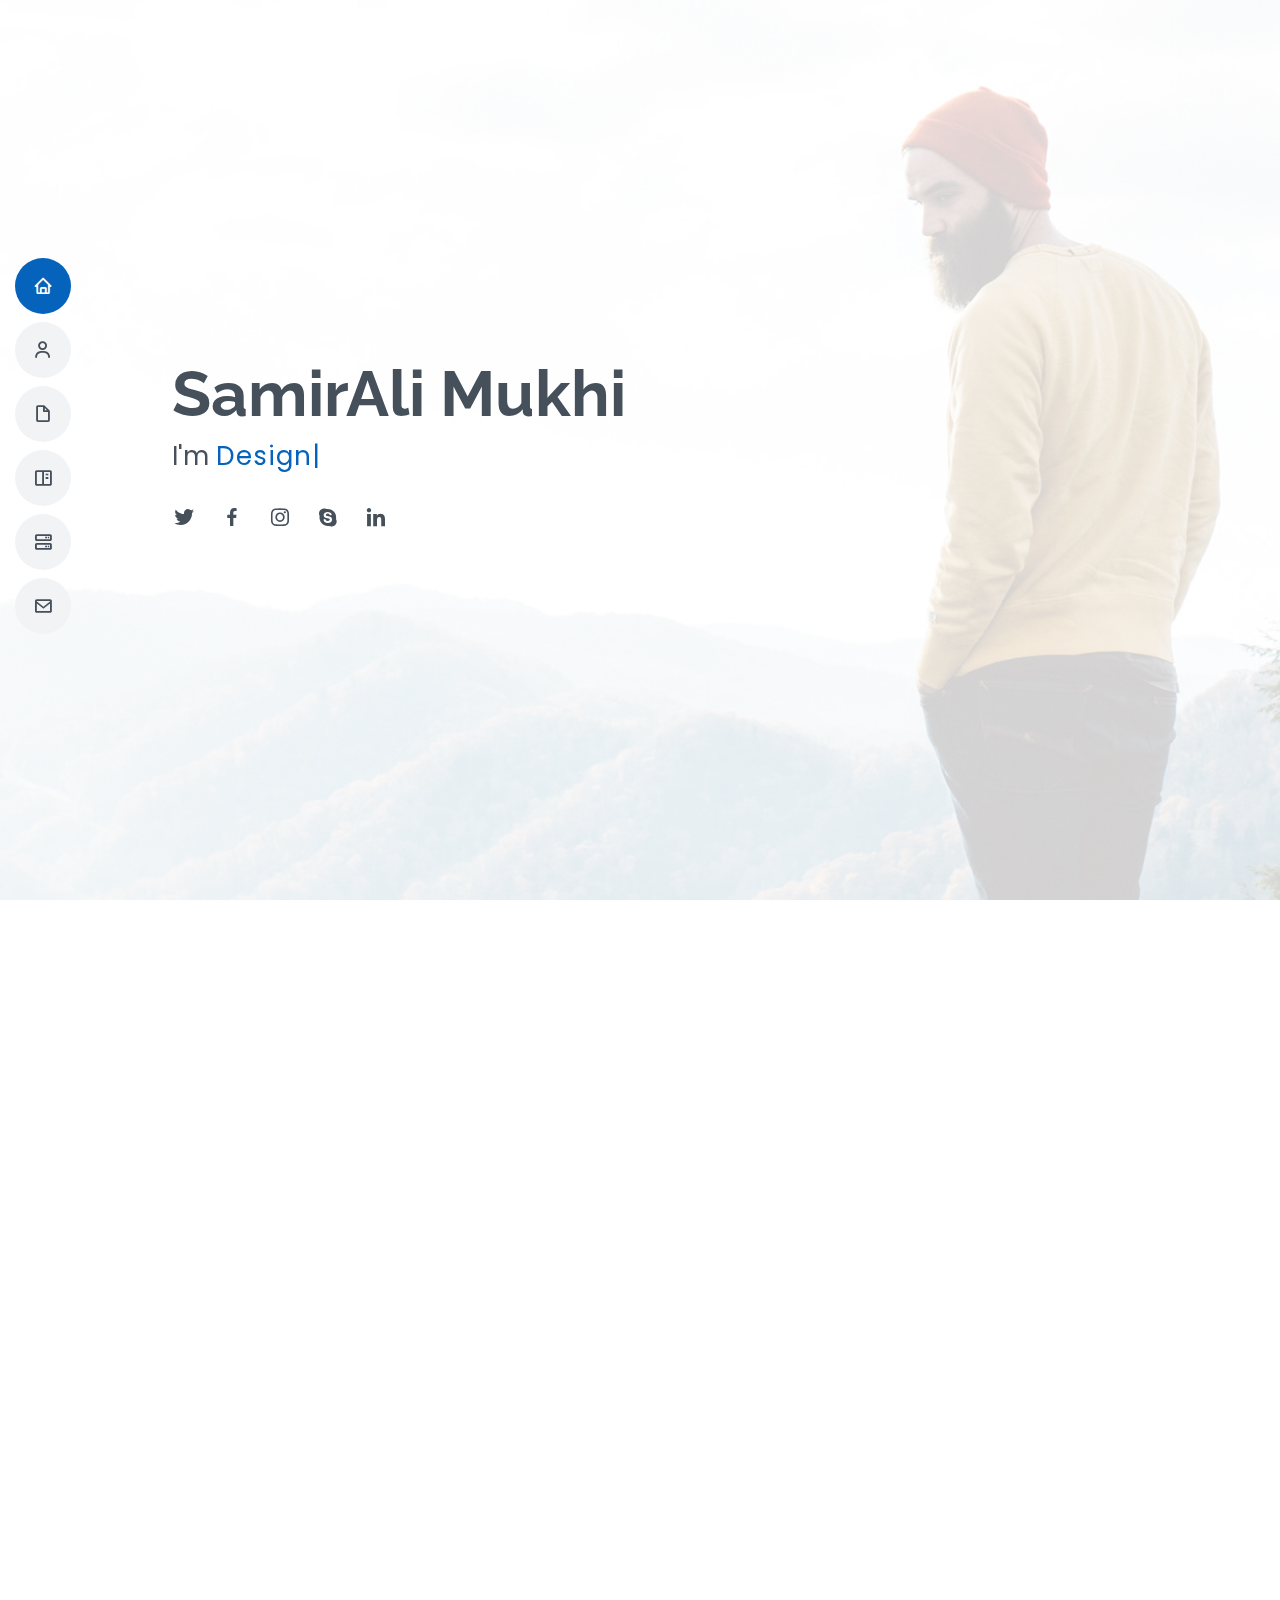
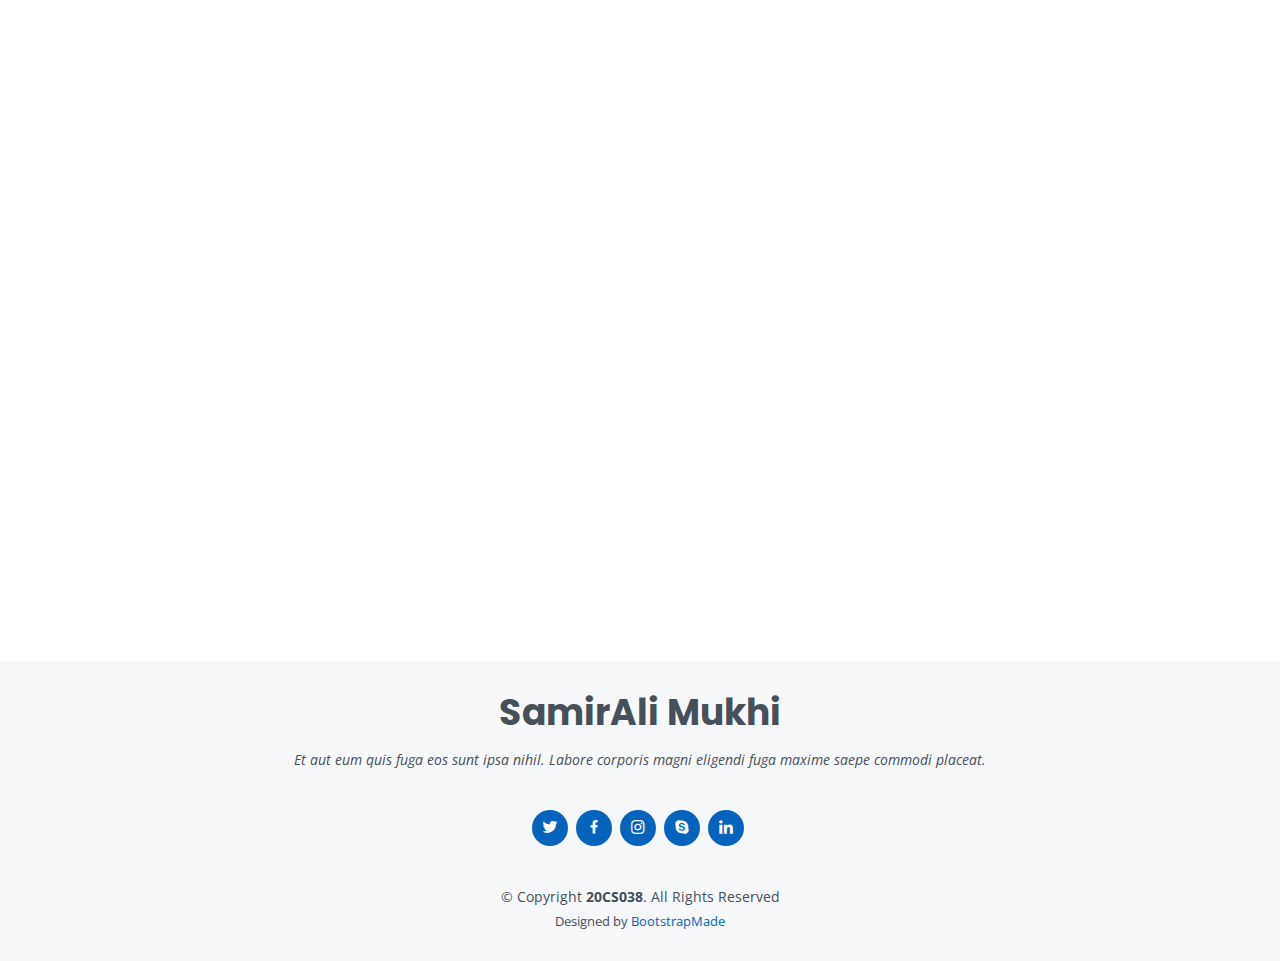
<file: FSD pr2/index.html>
<!DOCTYPE html>
<html lang="en">

<head>
  <meta charset="utf-8">
  <meta content="width=device-width, initial-scale=1.0" name="viewport">

  <title>MyResume Bootstrap Template - Index</title>
  <meta content="" name="description">
  <meta content="" name="keywords">

  <!-- Favicons -->
  <link href="assets/img/favicon.png" rel="icon">
  <link href="assets/img/apple-touch-icon.png" rel="apple-touch-icon">

  <!-- Google Fonts -->
  <link href="https://fonts.googleapis.com/css?family=Open+Sans:300,300i,400,400i,600,600i,700,700i|Raleway:300,300i,400,400i,500,500i,600,600i,700,700i|Poppins:300,300i,400,400i,500,500i,600,600i,700,700i" rel="stylesheet">

  <!-- Vendor CSS Files -->
  <link href="assets/vendor/aos/aos.css" rel="stylesheet">
  <link href="assets/vendor/bootstrap/css/bootstrap.min.css" rel="stylesheet">
  <link href="assets/vendor/bootstrap-icons/bootstrap-icons.css" rel="stylesheet">
  <link href="assets/vendor/boxicons/css/boxicons.min.css" rel="stylesheet">
  <link href="assets/vendor/glightbox/css/glightbox.min.css" rel="stylesheet">
  <link href="assets/vendor/swiper/swiper-bundle.min.css" rel="stylesheet">

  <!-- Template Main CSS File -->
  <link href="assets/css/style.css" rel="stylesheet">

  <!-- =======================================================
  * Template Name: MyResume - v4.8.1
  * Template URL: https://bootstrapmade.com/free-html-bootstrap-template-my-resume/
  * Author: BootstrapMade.com
  * License: https://bootstrapmade.com/license/
  ======================================================== -->
</head>

<body>

  <!-- ======= Mobile nav toggle button ======= -->
  <!-- <button type="button" class="mobile-nav-toggle d-xl-none"><i class="bi bi-list mobile-nav-toggle"></i></button> -->
  <i class="bi bi-list mobile-nav-toggle d-xl-none"></i>
  <!-- ======= Header ======= -->
  <header id="header" class="d-flex flex-column justify-content-center">

    <nav id="navbar" class="navbar nav-menu">
      <ul>
        <li><a href="#hero" class="nav-link scrollto active"><i class="bx bx-home"></i> <span>Home</span></a></li>
        <li><a href="#about" class="nav-link scrollto"><i class="bx bx-user"></i> <span>About</span></a></li>
        <li><a href="#resume" class="nav-link scrollto"><i class="bx bx-file-blank"></i> <span>Resume</span></a></li>
        <li><a href="#portfolio" class="nav-link scrollto"><i class="bx bx-book-content"></i> <span>Portfolio</span></a></li>
        <li><a href="#services" class="nav-link scrollto"><i class="bx bx-server"></i> <span>Services</span></a></li>
        <li><a href="#contact" class="nav-link scrollto"><i class="bx bx-envelope"></i> <span>Contact</span></a></li>
      </ul>
    </nav><!-- .nav-menu -->

  </header><!-- End Header -->

  <!-- ======= Hero Section ======= -->
  <section id="hero" class="d-flex flex-column justify-content-center">
    <div class="container" data-aos="zoom-in" data-aos-delay="100">
      <h1>SamirAli Mukhi</h1>
      <p>I'm <span class="typed" data-typed-items="Designer, Developer, Freelancer, Photographer"></span></p>
      <div class="social-links">
        <a href="#" class="twitter"><i class="bx bxl-twitter"></i></a>
        <a href="#" class="facebook"><i class="bx bxl-facebook"></i></a>
        <a href="#" class="instagram"><i class="bx bxl-instagram"></i></a>
        <a href="#" class="google-plus"><i class="bx bxl-skype"></i></a>
        <a href="#" class="linkedin"><i class="bx bxl-linkedin"></i></a>
      </div>
    </div>
  </section><!-- End Hero -->

  <main id="main">

    <!-- ======= About Section ======= -->
    <section id="about" class="about">
      <div class="container" data-aos="fade-up">

        <div class="section-title">
          <h2>About</h2>
          <p>Magnam dolores commodi suscipit. Necessitatibus eius consequatur ex aliquid fuga eum quidem. Sit sint consectetur velit. Quisquam quos quisquam cupiditate. Et nemo qui impedit suscipit alias ea. Quia fugiat sit in iste officiis commodi quidem hic quas.</p>
        </div>

        <div class="row">
          <div class="col-lg-4">
          </div>
          <div class="col-lg-8 pt-4 pt-lg-0 content">
            <h3>UI/UX Designer &amp; Web Developer.</h3>
            <p class="fst-italic">
              Lorem ipsum dolor sit amet, consectetur adipiscing elit, sed do eiusmod tempor incididunt ut labore et dolore
              magna aliqua.
            </p>
            <div class="row">
              <div class="col-lg-6">
                <ul>
                  <li><i class="bi bi-chevron-right"></i> <strong>Birthday:</strong> <span>3 December 2002</span></li>
                  <li><i class="bi bi-chevron-right"></i> <strong>Website:</strong> <span>www.example.com</span></li>
                  <li><i class="bi bi-chevron-right"></i> <strong>Phone:</strong> <span>+91 7990470387</span></li>
                  <li><i class="bi bi-chevron-right"></i> <strong>City:</strong> <span>Palanpur, Gujarat</span></li>
                </ul>
              </div>
              <div class="col-lg-6">
                <ul>
                  <li><i class="bi bi-chevron-right"></i> <strong>Age:</strong> <span>20</span></li>
                  <li><i class="bi bi-chevron-right"></i> <strong>Degree:</strong> <span>Bachelor</span></li>
                  <li><i class="bi bi-chevron-right"></i> <strong>PhEmailone:</strong> <span>samiralimukhi786@gmail.com</span></li>
                  <li><i class="bi bi-chevron-right"></i> <strong>Freelance:</strong> <span>Available</span></li>
                </ul>
              </div>
            </div>
            <p>
              Officiis eligendi itaque labore et dolorum mollitia officiis optio vero. Quisquam sunt adipisci omnis et ut. Nulla accusantium dolor incidunt officia tempore. Et eius omnis.
              Cupiditate ut dicta maxime officiis quidem quia. Sed et consectetur qui quia repellendus itaque neque. Aliquid amet quidem ut quaerat cupiditate. Ab et eum qui repellendus omnis culpa magni laudantium dolores.
            </p>
          </div>
        </div>

      </div>
    </section><!-- End About Section -->

    <!-- ======= Facts Section ======= -->
    <section id="facts" class="facts">
      <div class="container" data-aos="fade-up">

        <div class="section-title">
          <h2>Facts</h2>
          <p>Magnam dolores commodi suscipit. Necessitatibus eius consequatur ex aliquid fuga eum quidem. Sit sint consectetur velit. Quisquam quos quisquam cupiditate. Et nemo qui impedit suscipit alias ea. Quia fugiat sit in iste officiis commodi quidem hic quas.</p>
        </div>

        <div class="row">

          <div class="col-lg-3 col-md-6">
            <div class="count-box">
              <i class="bi bi-emoji-smile"></i>
              <span data-purecounter-start="0" data-purecounter-end="230" data-purecounter-duration="1" class="purecounter"></span>
              <p>Happy Clients</p>
            </div>
          </div>

          <div class="col-lg-3 col-md-6 mt-5 mt-md-0">
            <div class="count-box">
              <i class="bi bi-journal-richtext"></i>
              <span data-purecounter-start="0" data-purecounter-end="545" data-purecounter-duration="1" class="purecounter"></span>
              <p>Projects</p>
            </div>
          </div>

          <div class="col-lg-3 col-md-6 mt-5 mt-lg-0">
            <div class="count-box">
              <i class="bi bi-headset"></i>
              <span data-purecounter-start="0" data-purecounter-end="1643" data-purecounter-duration="1" class="purecounter"></span>
              <p>Hours Of Support</p>
            </div>
          </div>

          <div class="col-lg-3 col-md-6 mt-5 mt-lg-0">
            <div class="count-box">
              <i class="bi bi-award"></i>
              <span data-purecounter-start="0" data-purecounter-end="25" data-purecounter-duration="1" class="purecounter"></span>
              <p>Awards</p>
            </div>
          </div>

        </div>

      </div>
    </section><!-- End Facts Section -->

    <!-- ======= Skills Section ======= -->
    <section id="skills" class="skills section-bg">
      <div class="container" data-aos="fade-up">

        <div class="section-title">
          <h2>Skills</h2>
          <p>Magnam dolores commodi suscipit. Necessitatibus eius consequatur ex aliquid fuga eum quidem. Sit sint consectetur velit. Quisquam quos quisquam cupiditate. Et nemo qui impedit suscipit alias ea. Quia fugiat sit in iste officiis commodi quidem hic quas.</p>
        </div>

        <div class="row skills-content">

          <div class="col-lg-6">

            <div class="progress">
              <span class="skill">HTML <i class="val">100%</i></span>
              <div class="progress-bar-wrap">
                <div class="progress-bar" role="progressbar" aria-valuenow="100" aria-valuemin="0" aria-valuemax="100"></div>
              </div>
            </div>

            <div class="progress">
              <span class="skill">CSS <i class="val">90%</i></span>
              <div class="progress-bar-wrap">
                <div class="progress-bar" role="progressbar" aria-valuenow="90" aria-valuemin="0" aria-valuemax="100"></div>
              </div>
            </div>

            <div class="progress">
              <span class="skill">JavaScript <i class="val">75%</i></span>
              <div class="progress-bar-wrap">
                <div class="progress-bar" role="progressbar" aria-valuenow="75" aria-valuemin="0" aria-valuemax="100"></div>
              </div>
            </div>

          </div>

          <div class="col-lg-6">

            <div class="progress">
              <span class="skill">PHP <i class="val">80%</i></span>
              <div class="progress-bar-wrap">
                <div class="progress-bar" role="progressbar" aria-valuenow="80" aria-valuemin="0" aria-valuemax="100"></div>
              </div>
            </div>

            <div class="progress">
              <span class="skill">WordPress/CMS <i class="val">90%</i></span>
              <div class="progress-bar-wrap">
                <div class="progress-bar" role="progressbar" aria-valuenow="90" aria-valuemin="0" aria-valuemax="100"></div>
              </div>
            </div>

            <div class="progress">
              <span class="skill">Photoshop <i class="val">55%</i></span>
              <div class="progress-bar-wrap">
                <div class="progress-bar" role="progressbar" aria-valuenow="55" aria-valuemin="0" aria-valuemax="100"></div>
              </div>
            </div>

          </div>

        </div>

      </div>
    </section><!-- End Skills Section -->

    <!-- ======= Resume Section ======= -->
    <section id="resume" class="resume">
      <div class="container" data-aos="fade-up">

        <div class="section-title">
          <h2>Resume</h2>
          <p>Magnam dolores commodi suscipit. Necessitatibus eius consequatur ex aliquid fuga eum quidem. Sit sint consectetur velit. Quisquam quos quisquam cupiditate. Et nemo qui impedit suscipit alias ea. Quia fugiat sit in iste officiis commodi quidem hic quas.</p>
        </div>

        <div class="row">
          <div class="col-lg-6">
            <h3 class="resume-title">Sumary</h3>
            <div class="resume-item pb-0">
              <h4>SamirAli Mukhi</h4>
              <p><em>Innovative and deadline-driven Graphic Designer with 3+ years of experience designing and developing user-centered digital/print marketing material from initial concept to final, polished deliverable.</em></p>
              <ul>
                <li>Portland par 127,Orlando, FL</li>
                <li>(123) 456-7891</li>
                <li>alice.barkley@example.com</li>
              </ul>
            </div>

            <h3 class="resume-title">Education</h3>
            <div class="resume-item">
              <h4>Master of Fine Arts &amp; Graphic Design</h4>
              <h5>2015 - 2016</h5>
              <p><em>Rochester Institute of Technology, Rochester, NY</em></p>
              <p>Qui deserunt veniam. Et sed aliquam labore tempore sed quisquam iusto autem sit. Ea vero voluptatum qui ut dignissimos deleniti nerada porti sand markend</p>
            </div>
            <div class="resume-item">
              <h4>Bachelor of Fine Arts &amp; Graphic Design</h4>
              <h5>2010 - 2014</h5>
              <p><em>Rochester Institute of Technology, Rochester, NY</em></p>
              <p>Quia nobis sequi est occaecati aut. Repudiandae et iusto quae reiciendis et quis Eius vel ratione eius unde vitae rerum voluptates asperiores voluptatem Earum molestiae consequatur neque etlon sader mart dila</p>
            </div>
          </div>
          <div class="col-lg-6">
            <h3 class="resume-title">Professional Experience</h3>
            <div class="resume-item">
              <h4>Senior graphic design specialist</h4>
              <h5>2019 - Present</h5>
              <p><em>Experion, New York, NY </em></p>
              <ul>
                <li>Lead in the design, development, and implementation of the graphic, layout, and production communication materials</li>
                <li>Delegate tasks to the 7 members of the design team and provide counsel on all aspects of the project. </li>
                <li>Supervise the assessment of all graphic materials in order to ensure quality and accuracy of the design</li>
                <li>Oversee the efficient use of production project budgets ranging from $2,000 - $25,000</li>
              </ul>
            </div>
            <div class="resume-item">
              <h4>Graphic design specialist</h4>
              <h5>2017 - 2018</h5>
              <p><em>Stepping Stone Advertising, New York, NY</em></p>
              <ul>
                <li>Developed numerous marketing programs (logos, brochures,infographics, presentations, and advertisements).</li>
                <li>Managed up to 5 projects or tasks at a given time while under pressure</li>
                <li>Recommended and consulted with clients on the most appropriate graphic design</li>
                <li>Created 4+ design presentations and proposals a month for clients and account managers</li>
              </ul>
            </div>
          </div>
        </div>

      </div>
    </section><!-- End Resume Section -->

    <!-- ======= Portfolio Section ======= -->
    <section id="portfolio" class="portfolio section-bg">
      <div class="container" data-aos="fade-up">

        <div class="section-title">
          <h2>Portfolio</h2>
          <p>Magnam dolores commodi suscipit. Necessitatibus eius consequatur ex aliquid fuga eum quidem. Sit sint consectetur velit. Quisquam quos quisquam cupiditate. Et nemo qui impedit suscipit alias ea. Quia fugiat sit in iste officiis commodi quidem hic quas.</p>
        </div>

        <div class="row">
          <div class="col-lg-12 d-flex justify-content-center" data-aos="fade-up" data-aos-delay="100">
            <ul id="portfolio-flters">
              <li data-filter="*" class="filter-active">All</li>
              <li data-filter=".filter-app">App</li>
              <li data-filter=".filter-card">Card</li>
              <li data-filter=".filter-web">Web</li>
            </ul>
          </div>
        </div>

        <div class="row portfolio-container" data-aos="fade-up" data-aos-delay="200">

          <div class="col-lg-4 col-md-6 portfolio-item filter-app">
            <div class="portfolio-wrap">
              <img src="assets/img/portfolio/portfolio-1.jpg" class="img-fluid" alt="">
              <div class="portfolio-info">
                <h4>App 1</h4>
                <p>App</p>
                <div class="portfolio-links">
                  <a href="assets/img/portfolio/portfolio-1.jpg" data-gallery="portfolioGallery" class="portfolio-lightbox" title="App 1"><i class="bx bx-plus"></i></a>
                  <a href="portfolio-details.html" class="portfolio-details-lightbox" data-glightbox="type: external" title="Portfolio Details"><i class="bx bx-link"></i></a>
                </div>
              </div>
            </div>
          </div>

          <div class="col-lg-4 col-md-6 portfolio-item filter-web">
            <div class="portfolio-wrap">
              <img src="assets/img/portfolio/portfolio-2.jpg" class="img-fluid" alt="">
              <div class="portfolio-info">
                <h4>Web 3</h4>
                <p>Web</p>
                <div class="portfolio-links">
                  <a href="assets/img/portfolio/portfolio-2.jpg" data-gallery="portfolioGallery" class="portfolio-lightbox" title="Web 3"><i class="bx bx-plus"></i></a>
                  <a href="portfolio-details.html" class="portfolio-details-lightbox" data-glightbox="type: external" title="Portfolio Details"><i class="bx bx-link"></i></a>
                </div>
              </div>
            </div>
          </div>

          <div class="col-lg-4 col-md-6 portfolio-item filter-app">
            <div class="portfolio-wrap">
              <img src="assets/img/portfolio/portfolio-3.jpg" class="img-fluid" alt="">
              <div class="portfolio-info">
                <h4>App 2</h4>
                <p>App</p>
                <div class="portfolio-links">
                  <a href="assets/img/portfolio/portfolio-3.jpg" data-gallery="portfolioGallery" class="portfolio-lightbox" title="App 2"><i class="bx bx-plus"></i></a>
                  <a href="portfolio-details.html" class="portfolio-details-lightbox" data-glightbox="type: external" title="Portfolio Details"><i class="bx bx-link"></i></a>
                </div>
              </div>
            </div>
          </div>

          <div class="col-lg-4 col-md-6 portfolio-item filter-card">
            <div class="portfolio-wrap">
              <img src="assets/img/portfolio/portfolio-4.jpg" class="img-fluid" alt="">
              <div class="portfolio-info">
                <h4>Card 2</h4>
                <p>Card</p>
                <div class="portfolio-links">
                  <a href="assets/img/portfolio/portfolio-4.jpg" data-gallery="portfolioGallery" class="portfolio-lightbox" title="Card 2"><i class="bx bx-plus"></i></a>
                  <a href="portfolio-details.html" class="portfolio-details-lightbox" data-glightbox="type: external" title="Portfolio Details"><i class="bx bx-link"></i></a>
                </div>
              </div>
            </div>
          </div>

          <div class="col-lg-4 col-md-6 portfolio-item filter-web">
            <div class="portfolio-wrap">
              <img src="assets/img/portfolio/portfolio-5.jpg" class="img-fluid" alt="">
              <div class="portfolio-info">
                <h4>Web 2</h4>
                <p>Web</p>
                <div class="portfolio-links">
                  <a href="assets/img/portfolio/portfolio-5.jpg" data-gallery="portfolioGallery" class="portfolio-lightbox" title="Web 2"><i class="bx bx-plus"></i></a>
                  <a href="portfolio-details.html" class="portfolio-details-lightbox" data-glightbox="type: external" title="Portfolio Details"><i class="bx bx-link"></i></a>
                </div>
              </div>
            </div>
          </div>

          <div class="col-lg-4 col-md-6 portfolio-item filter-app">
            <div class="portfolio-wrap">
              <img src="assets/img/portfolio/portfolio-6.jpg" class="img-fluid" alt="">
              <div class="portfolio-info">
                <h4>App 3</h4>
                <p>App</p>
                <div class="portfolio-links">
                  <a href="assets/img/portfolio/portfolio-6.jpg" data-gallery="portfolioGallery" class="portfolio-lightbox" title="App 3"><i class="bx bx-plus"></i></a>
                  <a href="portfolio-details.html" class="portfolio-details-lightbox" data-glightbox="type: external" title="Portfolio Details"><i class="bx bx-link"></i></a>
                </div>
              </div>
            </div>
          </div>

          <div class="col-lg-4 col-md-6 portfolio-item filter-card">
            <div class="portfolio-wrap">
              <img src="assets/img/portfolio/portfolio-7.jpg" class="img-fluid" alt="">
              <div class="portfolio-info">
                <h4>Card 1</h4>
                <p>Card</p>
                <div class="portfolio-links">
                  <a href="assets/img/portfolio/portfolio-7.jpg" data-gallery="portfolioGallery" class="portfolio-lightbox" title="Card 1"><i class="bx bx-plus"></i></a>
                  <a href="portfolio-details.html" class="portfolio-details-lightbox" data-glightbox="type: external" title="Portfolio Details"><i class="bx bx-link"></i></a>
                </div>
              </div>
            </div>
          </div>

          <div class="col-lg-4 col-md-6 portfolio-item filter-card">
            <div class="portfolio-wrap">
              <img src="assets/img/portfolio/portfolio-8.jpg" class="img-fluid" alt="">
              <div class="portfolio-info">
                <h4>Card 3</h4>
                <p>Card</p>
                <div class="portfolio-links">
                  <a href="assets/img/portfolio/portfolio-8.jpg" data-gallery="portfolioGallery" class="portfolio-lightbox" title="Card 3"><i class="bx bx-plus"></i></a>
                  <a href="portfolio-details.html" class="portfolio-details-lightbox" data-glightbox="type: external" title="Portfolio Details"><i class="bx bx-link"></i></a>
                </div>
              </div>
            </div>
          </div>

          <div class="col-lg-4 col-md-6 portfolio-item filter-web">
            <div class="portfolio-wrap">
              <img src="assets/img/portfolio/portfolio-9.jpg" class="img-fluid" alt="">
              <div class="portfolio-info">
                <h4>Web 3</h4>
                <p>Web</p>
                <div class="portfolio-links">
                  <a href="assets/img/portfolio/portfolio-9.jpg" data-gallery="portfolioGallery" class="portfolio-lightbox" title="Web 3"><i class="bx bx-plus"></i></a>
                  <a href="portfolio-details.html" class="portfolio-details-lightbox" data-glightbox="type: external" title="Portfolio Details"><i class="bx bx-link"></i></a>
                </div>
              </div>
            </div>
          </div>

        </div>

      </div>
    </section><!-- End Portfolio Section -->

    <!-- ======= Services Section ======= -->
    <section id="services" class="services">
      <div class="container" data-aos="fade-up">

        <div class="section-title">
          <h2>Services</h2>
          <p>Magnam dolores commodi suscipit. Necessitatibus eius consequatur ex aliquid fuga eum quidem. Sit sint consectetur velit. Quisquam quos quisquam cupiditate. Et nemo qui impedit suscipit alias ea. Quia fugiat sit in iste officiis commodi quidem hic quas.</p>
        </div>

        <div class="row">

          <div class="col-lg-4 col-md-6 d-flex align-items-stretch" data-aos="zoom-in" data-aos-delay="100">
            <div class="icon-box iconbox-blue">
              <div class="icon">
                <svg width="100" height="100" viewBox="0 0 600 600" xmlns="http://www.w3.org/2000/svg">
                  <path stroke="none" stroke-width="0" fill="#f5f5f5" d="M300,521.0016835830174C376.1290562159157,517.8887921683347,466.0731472004068,529.7835943286574,510.70327084640275,468.03025145048787C554.3714126377745,407.6079735673963,508.03601936045806,328.9844924480964,491.2728898941984,256.3432110539036C474.5976632858925,184.082847569629,479.9380746630129,96.60480741107993,416.23090153303,58.64404602377083C348.86323505073057,18.502131276798302,261.93793281208167,40.57373210992963,193.5410806939664,78.93577620505333C130.42746243093433,114.334589627462,98.30271207620316,179.96522072025542,76.75703585869454,249.04625023123273C51.97151888228291,328.5150500222984,13.704378332031375,421.85034740162234,66.52175969318436,486.19268352777647C119.04800174914682,550.1803526380478,217.28368757567262,524.383925680826,300,521.0016835830174"></path>
                </svg>
                <i class="bx bxl-dribbble"></i>
              </div>
              <h4><a href="">Lorem Ipsum</a></h4>
              <p>Voluptatum deleniti atque corrupti quos dolores et quas molestias excepturi</p>
            </div>
          </div>

          <div class="col-lg-4 col-md-6 d-flex align-items-stretch mt-4 mt-md-0" data-aos="zoom-in" data-aos-delay="200">
            <div class="icon-box iconbox-orange ">
              <div class="icon">
                <svg width="100" height="100" viewBox="0 0 600 600" xmlns="http://www.w3.org/2000/svg">
                  <path stroke="none" stroke-width="0" fill="#f5f5f5" d="M300,582.0697525312426C382.5290701553225,586.8405444964366,449.9789794690241,525.3245884688669,502.5850820975895,461.55621195738473C556.606425686781,396.0723002908107,615.8543463187945,314.28637112970534,586.6730223649479,234.56875336149918C558.9533121215079,158.8439757836574,454.9685369536778,164.00468322053177,381.49747125262974,130.76875717737553C312.15926192815925,99.40240125094834,248.97055460311594,18.661163978235184,179.8680185752513,50.54337015887873C110.5421016452524,82.52863877960104,119.82277516462835,180.83849132639028,109.12597500060166,256.43424936330496C100.08760227029461,320.3096726198365,92.17705696193138,384.0621239912766,124.79988738764834,439.7174275375508C164.83382741302287,508.01625554203684,220.96474134820875,577.5009287672846,300,582.0697525312426"></path>
                </svg>
                <i class="bx bx-file"></i>
              </div>
              <h4><a href="">Sed Perspiciatis</a></h4>
              <p>Duis aute irure dolor in reprehenderit in voluptate velit esse cillum dolore</p>
            </div>
          </div>

          <div class="col-lg-4 col-md-6 d-flex align-items-stretch mt-4 mt-lg-0" data-aos="zoom-in" data-aos-delay="300">
            <div class="icon-box iconbox-pink">
              <div class="icon">
                <svg width="100" height="100" viewBox="0 0 600 600" xmlns="http://www.w3.org/2000/svg">
                  <path stroke="none" stroke-width="0" fill="#f5f5f5" d="M300,541.5067337569781C382.14930387511276,545.0595476570109,479.8736841581634,548.3450877840088,526.4010558755058,480.5488172755941C571.5218469581645,414.80211281144784,517.5187510058486,332.0715597781072,496.52539010469104,255.14436215662573C477.37192572678356,184.95920475031193,473.57363656557914,105.61284051026155,413.0603344069578,65.22779650032875C343.27470386102294,18.654635553484475,251.2091493199835,5.337323636656869,175.0934190732945,40.62881213300186C97.87086631185822,76.43348514350839,51.98124368387456,156.15599469081315,36.44837278890362,239.84606092416172C21.716077023791087,319.22268207091537,43.775223500013084,401.1760424656574,96.891909868211,461.97329694683043C147.22146801428983,519.5804099606455,223.5754009179313,538.201503339737,300,541.5067337569781"></path>
                </svg>
                <i class="bx bx-tachometer"></i>
              </div>
              <h4><a href="">Magni Dolores</a></h4>
              <p>Excepteur sint occaecat cupidatat non proident, sunt in culpa qui officia</p>
            </div>
          </div>

          <div class="col-lg-4 col-md-6 d-flex align-items-stretch mt-4" data-aos="zoom-in" data-aos-delay="100">
            <div class="icon-box iconbox-yellow">
              <div class="icon">
                <svg width="100" height="100" viewBox="0 0 600 600" xmlns="http://www.w3.org/2000/svg">
                  <path stroke="none" stroke-width="0" fill="#f5f5f5" d="M300,503.46388370962813C374.79870501325706,506.71871716319447,464.8034551963731,527.1746412648533,510.4981551193396,467.86667711651364C555.9287308511215,408.9015244558933,512.6030010748507,327.5744911775523,490.211057578863,256.5855673507754C471.097692560561,195.9906835881958,447.69079081568157,138.11976852964426,395.19560036434837,102.3242989838813C329.3053358748298,57.3949838291264,248.02791733380457,8.279543830951368,175.87071277845988,42.242879143198664C103.41431057327972,76.34704239035025,93.79494320519305,170.9812938413882,81.28167332365135,250.07896920659033C70.17666984294237,320.27484674793965,64.84698225790005,396.69656628748305,111.28512138212992,450.4950937839243C156.20124167950087,502.5303643271138,231.32542653798444,500.4755392045468,300,503.46388370962813"></path>
                </svg>
                <i class="bx bx-layer"></i>
              </div>
              <h4><a href="">Nemo Enim</a></h4>
              <p>At vero eos et accusamus et iusto odio dignissimos ducimus qui blanditiis</p>
            </div>
          </div>

          <div class="col-lg-4 col-md-6 d-flex align-items-stretch mt-4" data-aos="zoom-in" data-aos-delay="200">
            <div class="icon-box iconbox-red">
              <div class="icon">
                <svg width="100" height="100" viewBox="0 0 600 600" xmlns="http://www.w3.org/2000/svg">
                  <path stroke="none" stroke-width="0" fill="#f5f5f5" d="M300,532.3542879108572C369.38199826031484,532.3153073249985,429.10787420159085,491.63046689027357,474.5244479745417,439.17860296908856C522.8885846962883,383.3225815378663,569.1668002868075,314.3205725914397,550.7432151929288,242.7694973846089C532.6665558377875,172.5657663291529,456.2379748765914,142.6223662098291,390.3689995646985,112.34683881706744C326.66090330228417,83.06452184765237,258.84405631176094,53.51806209861945,193.32584062364296,78.48882559362697C121.61183558270385,105.82097193414197,62.805066853699245,167.19869350419734,48.57481801355237,242.6138429142374C34.843463184063346,315.3850353017275,76.69343916112496,383.4422959591041,125.22947124332185,439.3748458443577C170.7312796277747,491.8107796887764,230.57421082200815,532.3932930995766,300,532.3542879108572"></path>
                </svg>
                <i class="bx bx-slideshow"></i>
              </div>
              <h4><a href="">Dele Cardo</a></h4>
              <p>Quis consequatur saepe eligendi voluptatem consequatur dolor consequuntur</p>
            </div>
          </div>

          <div class="col-lg-4 col-md-6 d-flex align-items-stretch mt-4" data-aos="zoom-in" data-aos-delay="300">
            <div class="icon-box iconbox-teal">
              <div class="icon">
                <svg width="100" height="100" viewBox="0 0 600 600" xmlns="http://www.w3.org/2000/svg">
                  <path stroke="none" stroke-width="0" fill="#f5f5f5" d="M300,566.797414625762C385.7384707136149,576.1784315230908,478.7894351017131,552.8928747891023,531.9192734346935,484.94944893311C584.6109503024035,417.5663521118492,582.489472248146,322.67544863468447,553.9536738515405,242.03673114598146C529.1557734026468,171.96086150256528,465.24506316201064,127.66468636344209,395.9583748389544,100.7403814666027C334.2173773831606,76.7482773500951,269.4350130405921,84.62216499799875,207.1952322260088,107.2889140133804C132.92018162631612,134.33871894543012,41.79353780512637,160.00259165414826,22.644507872594943,236.69541883565114C3.319112789854554,314.0945973066697,72.72355303640163,379.243833228382,124.04198916343866,440.3218312028393C172.9286146004772,498.5055451809895,224.45579914871206,558.5317968840102,300,566.797414625762"></path>
                </svg>
                <i class="bx bx-arch"></i>
              </div>
              <h4><a href="">Divera Don</a></h4>
              <p>Modi nostrum vel laborum. Porro fugit error sit minus sapiente sit aspernatur</p>
            </div>
          </div>

        </div>

      </div>
    </section><!-- End Services Section -->

    <!-- ======= Testimonials Section ======= -->
    <section id="testimonials" class="testimonials section-bg">
      <div class="container" data-aos="fade-up">

        <div class="section-title">
          <h2>Testimonials</h2>
        </div>

        <div class="testimonials-slider swiper" data-aos="fade-up" data-aos-delay="100">
          <div class="swiper-wrapper">

            <div class="swiper-slide">
              <div class="testimonial-item">
                <img src="assets/img/testimonials/testimonials-1.jpg" class="testimonial-img" alt="">
                <h3>Saul Goodman</h3>
                <h4>Ceo &amp; Founder</h4>
                <p>
                  <i class="bx bxs-quote-alt-left quote-icon-left"></i>
                  Proin iaculis purus consequat sem cure digni ssim donec porttitora entum suscipit rhoncus. Accusantium quam, ultricies eget id, aliquam eget nibh et. Maecen aliquam, risus at semper.
                  <i class="bx bxs-quote-alt-right quote-icon-right"></i>
                </p>
              </div>
            </div><!-- End testimonial item -->

            <div class="swiper-slide">
              <div class="testimonial-item">
                <img src="assets/img/testimonials/testimonials-2.jpg" class="testimonial-img" alt="">
                <h3>Sara Wilsson</h3>
                <h4>Designer</h4>
                <p>
                  <i class="bx bxs-quote-alt-left quote-icon-left"></i>
                  Export tempor illum tamen malis malis eram quae irure esse labore quem cillum quid cillum eram malis quorum velit fore eram velit sunt aliqua noster fugiat irure amet legam anim culpa.
                  <i class="bx bxs-quote-alt-right quote-icon-right"></i>
                </p>
              </div>
            </div><!-- End testimonial item -->

            <div class="swiper-slide">
              <div class="testimonial-item">
                <img src="assets/img/testimonials/testimonials-3.jpg" class="testimonial-img" alt="">
                <h3>Jena Karlis</h3>
                <h4>Store Owner</h4>
                <p>
                  <i class="bx bxs-quote-alt-left quote-icon-left"></i>
                  Enim nisi quem export duis labore cillum quae magna enim sint quorum nulla quem veniam duis minim tempor labore quem eram duis noster aute amet eram fore quis sint minim.
                  <i class="bx bxs-quote-alt-right quote-icon-right"></i>
                </p>
              </div>
            </div><!-- End testimonial item -->

            <div class="swiper-slide">
              <div class="testimonial-item">
                <img src="assets/img/testimonials/testimonials-4.jpg" class="testimonial-img" alt="">
                <h3>Matt Brandon</h3>
                <h4>Freelancer</h4>
                <p>
                  <i class="bx bxs-quote-alt-left quote-icon-left"></i>
                  Fugiat enim eram quae cillum dolore dolor amet nulla culpa multos export minim fugiat minim velit minim dolor enim duis veniam ipsum anim magna sunt elit fore quem dolore labore illum veniam.
                  <i class="bx bxs-quote-alt-right quote-icon-right"></i>
                </p>
              </div>
            </div><!-- End testimonial item -->

            <div class="swiper-slide">
              <div class="testimonial-item">
                <img src="assets/img/testimonials/testimonials-5.jpg" class="testimonial-img" alt="">
                <h3>Samir</h3>
                <h4>Entrepreneur</h4>
                <p>
                  <i class="bx bxs-quote-alt-left quote-icon-left"></i>
                  Quis quorum aliqua sint quem legam fore sunt eram irure aliqua veniam tempor noster veniam enim culpa labore duis sunt culpa nulla illum cillum fugiat legam esse veniam culpa fore nisi cillum quid.
                  <i class="bx bxs-quote-alt-right quote-icon-right"></i>
                </p>
              </div>
            </div><!-- End testimonial item -->

          </div>
          <div class="swiper-pagination"></div>
        </div>

      </div>
    </section><!-- End Testimonials Section -->

    <!-- ======= Contact Section ======= -->
    <section id="contact" class="contact">
      <div class="container" data-aos="fade-up">

        <div class="section-title">
          <h2>Contact</h2>
        </div>

        <div class="row mt-1">

          <div class="col-lg-4">
            <div class="info">
              <div class="address">
                <i class="bi bi-geo-alt"></i>
                <h4>Location:</h4>
                <p>A108 Adam Street, New York, NY 535022</p>
              </div>

              <div class="email">
                <i class="bi bi-envelope"></i>
                <h4>Email:</h4>
                <p>info@example.com</p>
              </div>

              <div class="phone">
                <i class="bi bi-phone"></i>
                <h4>Call:</h4>
                <p>+1 559 55488 55s</p>
              </div>

            </div>

          </div>

          <div class="col-lg-8 mt-5 mt-lg-0">

            <form action="forms/contact.php" method="post" role="form" class="php-email-form">
              <div class="row">
                <div class="col-md-6 form-group">
                  <input type="text" name="name" class="form-control" id="name" placeholder="Your Name" required>
                </div>
                <div class="col-md-6 form-group mt-3 mt-md-0">
                  <input type="email" class="form-control" name="email" id="email" placeholder="Your Email" required>
                </div>
              </div>
              <div class="form-group mt-3">
                <input type="text" class="form-control" name="subject" id="subject" placeholder="Subject" required>
              </div>
              <div class="form-group mt-3">
                <textarea class="form-control" name="message" rows="5" placeholder="Message" required></textarea>
              </div>
              <div class="my-3">
                <div class="loading">Loading</div>
                <div class="error-message"></div>
                <div class="sent-message">Your message has been sent. Thank you!</div>
              </div>
              <div class="text-center"><button type="submit">Send Message</button></div>
            </form>

          </div>

        </div>

      </div>
    </section><!-- End Contact Section -->

  </main><!-- End #main -->

  <!-- ======= Footer ======= -->
  <footer id="footer">
    <div class="container">
      <h3>SamirAli Mukhi</h3>
      <p>Et aut eum quis fuga eos sunt ipsa nihil. Labore corporis magni eligendi fuga maxime saepe commodi placeat.</p>
      <div class="social-links">
        <a href="#" class="twitter"><i class="bx bxl-twitter"></i></a>
        <a href="#" class="facebook"><i class="bx bxl-facebook"></i></a>
        <a href="#" class="instagram"><i class="bx bxl-instagram"></i></a>
        <a href="#" class="google-plus"><i class="bx bxl-skype"></i></a>
        <a href="#" class="linkedin"><i class="bx bxl-linkedin"></i></a>
      </div>
      <div class="copyright">
        &copy; Copyright <strong><span>20CS038</span></strong>. All Rights Reserved
      </div>
      <div class="credits">
        <!-- All the links in the footer should remain intact. -->
        <!-- You can delete the links only if you purchased the pro version. -->
        <!-- Licensing information: [license-url] -->
        <!-- Purchase the pro version with working PHP/AJAX contact form: https://bootstrapmade.com/free-html-bootstrap-template-my-resume/ -->
        Designed by <a href="https://bootstrapmade.com/">BootstrapMade</a>
      </div>
    </div>
  </footer><!-- End Footer -->

  <div id="preloader"></div>
  <a href="#" class="back-to-top d-flex align-items-center justify-content-center"><i class="bi bi-arrow-up-short"></i></a>

  <!-- Vendor JS Files -->
  <script src="assets/vendor/purecounter/purecounter_vanilla.js"></script>
  <script src="assets/vendor/aos/aos.js"></script>
  <script src="assets/vendor/bootstrap/js/bootstrap.bundle.min.js"></script>
  <script src="assets/vendor/glightbox/js/glightbox.min.js"></script>
  <script src="assets/vendor/isotope-layout/isotope.pkgd.min.js"></script>
  <script src="assets/vendor/swiper/swiper-bundle.min.js"></script>
  <script src="assets/vendor/typed.js/typed.min.js"></script>
  <script src="assets/vendor/waypoints/noframework.waypoints.js"></script>
  <script src="assets/vendor/php-email-form/validate.js"></script>

  <!-- Template Main JS File -->
  <script src="assets/js/main.js"></script>

</body>

</html>
</file>
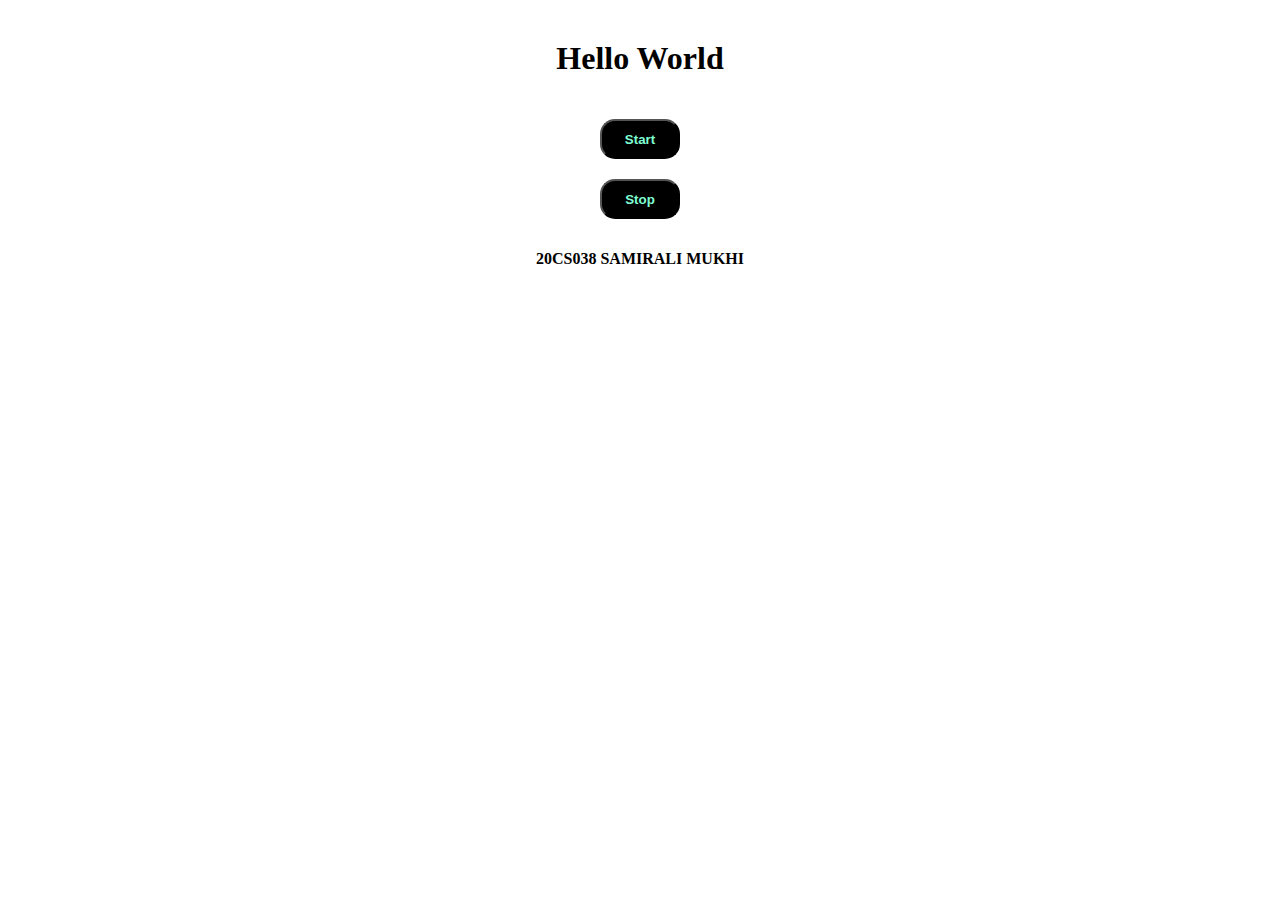
<file: FSD pr3/a/index.html>
<!DOCTYPE html>
<html lang="en">
<head>
    <meta charset="UTF-8">
    <meta http-equiv="X-UA-Compatible" content="IE=edge">
    <meta name="viewport" content="width=device-width, initial-scale=1.0">
    <title>Document</title>
    <link rel="stylesheet" href="style.css">
    <script src="index.js" ></script>

</head>
<body>
    <div id="my_box">
        <h3>Hello World</h3>
        <button id="start" onclick="changeColor()">Start</button>
        <button id="stop" onclick="stopTextColor()">Stop</button>
    </div>
    <div>
        <h4><center>20CS038 SAMIRALI MUKHI</center></h4>
    </div>
      
</body>
</html>
</file>
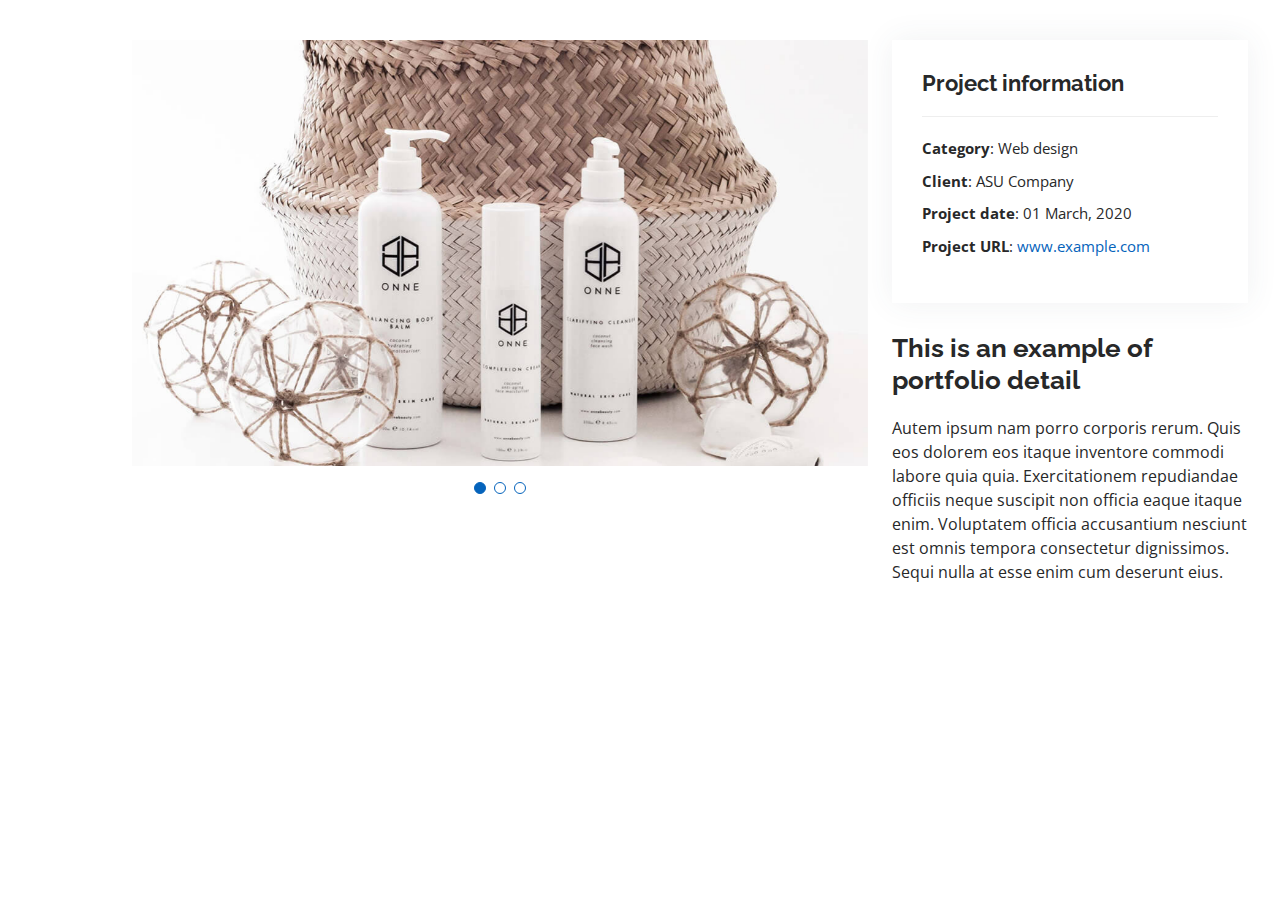
<file: FSD pr2/portfolio-details.html>
<!DOCTYPE html>
<html lang="en">

<head>
  <meta charset="utf-8">
  <meta content="width=device-width, initial-scale=1.0" name="viewport">

  <title>Portfolio Details - Personal Bootstrap Template</title>
  <meta content="" name="description">
  <meta content="" name="keywords">

  <!-- Favicons -->
  <link href="assets/img/favicon.png" rel="icon">
  <link href="assets/img/apple-touch-icon.png" rel="apple-touch-icon">

  <!-- Google Fonts -->
  <link href="https://fonts.googleapis.com/css?family=Open+Sans:300,300i,400,400i,600,600i,700,700i|Raleway:300,300i,400,400i,500,500i,600,600i,700,700i|Poppins:300,300i,400,400i,500,500i,600,600i,700,700i" rel="stylesheet">

  <!-- Vendor CSS Files -->
  <link href="assets/vendor/aos/aos.css" rel="stylesheet">
  <link href="assets/vendor/bootstrap/css/bootstrap.min.css" rel="stylesheet">
  <link href="assets/vendor/bootstrap-icons/bootstrap-icons.css" rel="stylesheet">
  <link href="assets/vendor/boxicons/css/boxicons.min.css" rel="stylesheet">
  <link href="assets/vendor/glightbox/css/glightbox.min.css" rel="stylesheet">
  <link href="assets/vendor/swiper/swiper-bundle.min.css" rel="stylesheet">

  <!-- Template Main CSS File -->
  <link href="assets/css/style.css" rel="stylesheet">

  <!-- =======================================================
  * Template Name: MyResume - v4.8.1
  * Template URL: https://bootstrapmade.com/free-html-bootstrap-template-my-resume/
  * Author: BootstrapMade.com
  * License: https://bootstrapmade.com/license/
  ======================================================== -->
</head>

<body>

  <main id="main">

    <!-- ======= Portfolio Details Section ======= -->
    <section id="portfolio-details" class="portfolio-details">
      <div class="container">

        <div class="row gy-4">

          <div class="col-lg-8">
            <div class="portfolio-details-slider swiper">
              <div class="swiper-wrapper align-items-center">

                <div class="swiper-slide">
                  <img src="assets/img/portfolio/portfolio-details-1.jpg" alt="">
                </div>

                <div class="swiper-slide">
                  <img src="assets/img/portfolio/portfolio-details-2.jpg" alt="">
                </div>

                <div class="swiper-slide">
                  <img src="assets/img/portfolio/portfolio-details-3.jpg" alt="">
                </div>

              </div>
              <div class="swiper-pagination"></div>
            </div>
          </div>

          <div class="col-lg-4">
            <div class="portfolio-info">
              <h3>Project information</h3>
              <ul>
                <li><strong>Category</strong>: Web design</li>
                <li><strong>Client</strong>: ASU Company</li>
                <li><strong>Project date</strong>: 01 March, 2020</li>
                <li><strong>Project URL</strong>: <a href="#">www.example.com</a></li>
              </ul>
            </div>
            <div class="portfolio-description">
              <h2>This is an example of portfolio detail</h2>
              <p>
                Autem ipsum nam porro corporis rerum. Quis eos dolorem eos itaque inventore commodi labore quia quia. Exercitationem repudiandae officiis neque suscipit non officia eaque itaque enim. Voluptatem officia accusantium nesciunt est omnis tempora consectetur dignissimos. Sequi nulla at esse enim cum deserunt eius.
              </p>
            </div>
          </div>

        </div>

      </div>
    </section><!-- End Portfolio Details Section -->

  </main><!-- End #main -->

  <div id="preloader"></div>
  <a href="#" class="back-to-top d-flex align-items-center justify-content-center"><i class="bi bi-arrow-up-short"></i></a>

  <!-- Vendor JS Files -->
  <script src="assets/vendor/purecounter/purecounter_vanilla.js"></script>
  <script src="assets/vendor/aos/aos.js"></script>
  <script src="assets/vendor/bootstrap/js/bootstrap.bundle.min.js"></script>
  <script src="assets/vendor/glightbox/js/glightbox.min.js"></script>
  <script src="assets/vendor/isotope-layout/isotope.pkgd.min.js"></script>
  <script src="assets/vendor/swiper/swiper-bundle.min.js"></script>
  <script src="assets/vendor/typed.js/typed.min.js"></script>
  <script src="assets/vendor/waypoints/noframework.waypoints.js"></script>
  <script src="assets/vendor/php-email-form/validate.js"></script>

  <!-- Template Main JS File -->
  <script src="assets/js/main.js"></script>

</body>

</html>
</file>
<file: FSD pr3/a/style.css>
.go {
    color: green;
  }
  .stop {
    color: red;
  }

div{
  display: flex;
  justify-content: center;
  align-items: center;
  flex-direction: column;
}

button{
  height: 40px;
  width: 80px;
  font-weight: 600;
  margin: 10px;
  background-color: black;
  color: aquamarine;
  border-radius: 15px;
}
button:hover{
  cursor: pointer;
  background-color: chartreuse;
  color: black;
}

#my_box h3{
  font-size: xx-large;
  font-weight: bolder;
}
</file>
<file: FSD pr2/assets/css/style.css>
/**
* Template Name: MyResume - v4.8.1
* Template URL: https://bootstrapmade.com/free-html-bootstrap-template-my-resume/
* Author: BootstrapMade.com
* License: https://bootstrapmade.com/license/
*/

/*--------------------------------------------------------------
# General
--------------------------------------------------------------*/
body {
  font-family: "Open Sans", sans-serif;
  color: #272829;
}

a {
  color: #0563bb;
  text-decoration: none;
}

a:hover {
  color: #067ded;
  text-decoration: none;
}

h1,
h2,
h3,
h4,
h5,
h6 {
  font-family: "Raleway", sans-serif;
}

/*--------------------------------------------------------------
# Back to top button
--------------------------------------------------------------*/
.back-to-top {
  position: fixed;
  visibility: hidden;
  opacity: 0;
  right: 15px;
  bottom: 15px;
  z-index: 996;
  background: #0563bb;
  width: 40px;
  height: 40px;
  border-radius: 50px;
  transition: all 0.4s;
}

.back-to-top i {
  font-size: 28px;
  color: #fff;
  line-height: 0;
}

.back-to-top:hover {
  background: #0678e3;
  color: #fff;
}

.back-to-top.active {
  visibility: visible;
  opacity: 1;
}

/*--------------------------------------------------------------
# Preloader
--------------------------------------------------------------*/
#preloader {
  position: fixed;
  top: 0;
  left: 0;
  right: 0;
  bottom: 0;
  z-index: 9999;
  overflow: hidden;
  background: #fff;
}

#preloader:before {
  content: "";
  position: fixed;
  top: calc(50% - 30px);
  left: calc(50% - 30px);
  border: 6px solid #0563bb;
  border-top-color: #fff;
  border-bottom-color: #fff;
  border-radius: 50%;
  width: 60px;
  height: 60px;
  -webkit-animation: animate-preloader 1s linear infinite;
  animation: animate-preloader 1s linear infinite;
}

@-webkit-keyframes animate-preloader {
  0% {
    transform: rotate(0deg);
  }

  100% {
    transform: rotate(360deg);
  }
}

@keyframes animate-preloader {
  0% {
    transform: rotate(0deg);
  }

  100% {
    transform: rotate(360deg);
  }
}

/*--------------------------------------------------------------
# Disable aos animation delay on mobile devices
--------------------------------------------------------------*/
@media screen and (max-width: 768px) {
  [data-aos-delay] {
    transition-delay: 0 !important;
  }
}

/*--------------------------------------------------------------
# Header
--------------------------------------------------------------*/
#header {
  position: fixed;
  top: 0;
  left: 0;
  bottom: 0;
  z-index: 9997;
  transition: all 0.5s;
  padding: 15px;
  overflow-y: auto;
}

@media (max-width: 992px) {
  #header {
    width: 300px;
    background: #fff;
    border-right: 1px solid #e6e9ec;
    left: -300px;
  }
}

@media (min-width: 992px) {
  #main {
    margin-left: 100px;
  }
}

/*--------------------------------------------------------------
# Navigation Menu
--------------------------------------------------------------*/
/**
* Desktop Navigation 
*/
.nav-menu {
  padding: 0;
  display: block;
}

.nav-menu * {
  margin: 0;
  padding: 0;
  list-style: none;
}

.nav-menu>ul>li {
  position: relative;
  white-space: nowrap;
}

.nav-menu a,
.nav-menu a:focus {
  display: flex;
  align-items: center;
  color: #45505b;
  padding: 10px 18px;
  margin-bottom: 8px;
  transition: 0.3s;
  font-size: 15px;
  border-radius: 50px;
  background: #f2f3f5;
  height: 56px;
  width: 100%;
  overflow: hidden;
  transition: 0.3s;
}

.nav-menu a i,
.nav-menu a:focus i {
  font-size: 20px;
}

.nav-menu a span,
.nav-menu a:focus span {
  padding: 0 5px 0 7px;
  color: #45505b;
}

@media (min-width: 992px) {

  .nav-menu a,
  .nav-menu a:focus {
    width: 56px;
  }

  .nav-menu a span,
  .nav-menu a:focus span {
    display: none;
    color: #fff;
  }
}

.nav-menu a:hover,
.nav-menu .active,
.nav-menu .active:focus,
.nav-menu li:hover>a {
  color: #fff;
  background: #0563bb;
}

.nav-menu a:hover span,
.nav-menu .active span,
.nav-menu .active:focus span,
.nav-menu li:hover>a span {
  color: #fff;
}

.nav-menu a:hover,
.nav-menu li:hover>a {
  width: 100%;
  color: #fff;
}

.nav-menu a:hover span,
.nav-menu li:hover>a span {
  display: block;
}

/**
* Mobile Navigation 
*/
.mobile-nav-toggle {
  position: fixed;
  right: 10px;
  top: 10px;
  z-index: 9998;
  border: 0;
  background: none;
  font-size: 28px;
  transition: all 0.4s;
  outline: none !important;
  line-height: 0;
  cursor: pointer;
  border-radius: 50px;
  padding: 5px;
}

.mobile-nav-toggle i {
  color: #45505b;
}

.mobile-nav-active {
  overflow: hidden;
}

.mobile-nav-active #header {
  left: 0;
}

.mobile-nav-active .mobile-nav-toggle {
  color: #fff;
  background-color: #0563bb;
}

/*--------------------------------------------------------------
# Hero Section
--------------------------------------------------------------*/
#hero {
  width: 100%;
  height: 100vh;
  background: url("../img/hero-bg.jpg") top right no-repeat;
  background-size: cover;
  position: relative;
}

@media (min-width: 992px) {
  #hero {
    padding-left: 160px;
  }
}

#hero:before {
  content: "";
  background: rgba(255, 255, 255, 0.8);
  position: absolute;
  bottom: 0;
  top: 0;
  left: 0;
  right: 0;
}

#hero h1 {
  margin: 0;
  font-size: 64px;
  font-weight: 700;
  line-height: 56px;
  color: #45505b;
}

#hero p {
  color: #45505b;
  margin: 15px 0 0 0;
  font-size: 26px;
  font-family: "Poppins", sans-serif;
}

#hero p span {
  color: #0563bb;
  letter-spacing: 1px;
}

#hero .social-links {
  margin-top: 30px;
}

#hero .social-links a {
  font-size: 24px;
  display: inline-block;
  color: #45505b;
  line-height: 1;
  margin-right: 20px;
  transition: 0.3s;
}

#hero .social-links a:hover {
  color: #0563bb;
}

@media (max-width: 992px) {
  #hero {
    text-align: center;
  }

  #hero h1 {
    font-size: 32px;
    line-height: 36px;
  }

  #hero p {
    margin-top: 10px;
    font-size: 20px;
    line-height: 24px;
  }
}

/*--------------------------------------------------------------
# Sections General
--------------------------------------------------------------*/
section {
  padding: 60px 0;
  overflow: hidden;
}

.section-title {
  text-align: center;
  padding-bottom: 30px;
}

.section-title h2 {
  font-size: 32px;
  font-weight: bold;
  text-transform: uppercase;
  margin-bottom: 20px;
  padding-bottom: 20px;
  position: relative;
  color: #45505b;
}

.section-title h2::before {
  content: "";
  position: absolute;
  display: block;
  width: 120px;
  height: 1px;
  background: #ddd;
  bottom: 1px;
  left: calc(50% - 60px);
}

.section-title h2::after {
  content: "";
  position: absolute;
  display: block;
  width: 40px;
  height: 3px;
  background: #0563bb;
  bottom: 0;
  left: calc(50% - 20px);
}

.section-title p {
  margin-bottom: 0;
}

/*--------------------------------------------------------------
# About
--------------------------------------------------------------*/
.about .content h3 {
  font-weight: 700;
  font-size: 26px;
  color: #728394;
}

.about .content ul {
  list-style: none;
  padding: 0;
}

.about .content ul li {
  margin-bottom: 20px;
  display: flex;
  align-items: center;
}

.about .content ul strong {
  margin-right: 10px;
}

.about .content ul i {
  font-size: 16px;
  margin-right: 5px;
  color: #0563bb;
  line-height: 0;
}

.about .content p:last-child {
  margin-bottom: 0;
}

/*--------------------------------------------------------------
# Facts
--------------------------------------------------------------*/
.facts .count-box {
  padding: 30px 30px 25px 30px;
  margin-top: 30px;
  width: 100%;
  position: relative;
  text-align: center;
  background: #fff;
}

.facts .count-box i {
  position: absolute;
  top: -25px;
  left: 50%;
  transform: translateX(-50%);
  font-size: 24px;
  background: #0563bb;
  color: #fff;
  border-radius: 50px;
  display: inline-flex;
  align-items: center;
  justify-content: center;
  width: 48px;
  height: 48px;
}

.facts .count-box span {
  font-size: 36px;
  display: block;
  font-weight: 600;
  color: #011426;
}

.facts .count-box p {
  padding: 0;
  margin: 0;
  font-family: "Raleway", sans-serif;
  font-size: 14px;
}

/*--------------------------------------------------------------
# Akills
--------------------------------------------------------------*/
.skills .progress {
  height: 60px;
  display: block;
  background: none;
  border-radius: 0;
}

.skills .progress .skill {
  padding: 10px 0;
  margin: 0;
  text-transform: uppercase;
  display: block;
  font-weight: 600;
  font-family: "Poppins", sans-serif;
  color: #45505b;
}

.skills .progress .skill .val {
  float: right;
  font-style: normal;
}

.skills .progress-bar-wrap {
  background: #f2f3f5;
}

.skills .progress-bar {
  width: 1px;
  height: 10px;
  transition: 0.9s;
  background-color: #0563bb;
}

/*--------------------------------------------------------------
# Resume
--------------------------------------------------------------*/
.resume .resume-title {
  font-size: 26px;
  font-weight: 700;
  margin-top: 20px;
  margin-bottom: 20px;
  color: #45505b;
}

.resume .resume-item {
  padding: 0 0 20px 20px;
  margin-top: -2px;
  border-left: 2px solid #0563bb;
  position: relative;
}

.resume .resume-item h4 {
  line-height: 18px;
  font-size: 18px;
  font-weight: 600;
  text-transform: uppercase;
  font-family: "Poppins", sans-serif;
  color: #0563bb;
  margin-bottom: 10px;
}

.resume .resume-item h5 {
  font-size: 16px;
  background: #f7f8f9;
  padding: 5px 15px;
  display: inline-block;
  font-weight: 600;
  margin-bottom: 10px;
}

.resume .resume-item ul {
  padding-left: 20px;
}

.resume .resume-item ul li {
  padding-bottom: 10px;
}

.resume .resume-item:last-child {
  padding-bottom: 0;
}

.resume .resume-item::before {
  content: "";
  position: absolute;
  width: 16px;
  height: 16px;
  border-radius: 50px;
  left: -9px;
  top: 0;
  background: #fff;
  border: 2px solid #0563bb;
}

/*--------------------------------------------------------------
# Portfolio
--------------------------------------------------------------*/
.portfolio .portfolio-item {
  margin-bottom: 30px;
}

.portfolio #portfolio-flters {
  padding: 0;
  margin: 0 auto 25px auto;
  list-style: none;
  text-align: center;
  background: #fff;
  border-radius: 50px;
  padding: 2px 15px;
}

.portfolio #portfolio-flters li {
  cursor: pointer;
  display: inline-block;
  padding: 10px 15px;
  font-size: 14px;
  font-weight: 600;
  line-height: 1;
  text-transform: uppercase;
  color: #272829;
  margin-bottom: 5px;
  transition: all 0.3s ease-in-out;
}

.portfolio #portfolio-flters li:hover,
.portfolio #portfolio-flters li.filter-active {
  color: #0563bb;
}

.portfolio #portfolio-flters li:last-child {
  margin-right: 0;
}

.portfolio .portfolio-wrap {
  transition: 0.3s;
  position: relative;
  overflow: hidden;
  z-index: 1;
  background: rgba(69, 80, 91, 0.8);
}

.portfolio .portfolio-wrap::before {
  content: "";
  background: rgba(255, 255, 255, 0.7);
  position: absolute;
  left: 30px;
  right: 30px;
  top: 30px;
  bottom: 30px;
  transition: all ease-in-out 0.3s;
  z-index: 2;
  opacity: 0;
}

.portfolio .portfolio-wrap .portfolio-info {
  opacity: 0;
  position: absolute;
  top: 0;
  left: 0;
  right: 0;
  bottom: 0;
  text-align: center;
  z-index: 3;
  transition: all ease-in-out 0.3s;
  display: flex;
  flex-direction: column;
  justify-content: center;
  align-items: center;
}

.portfolio .portfolio-wrap .portfolio-info::before {
  display: block;
  content: "";
  width: 48px;
  height: 48px;
  position: absolute;
  top: 35px;
  left: 35px;
  border-top: 3px solid #d7dce1;
  border-left: 3px solid #d7dce1;
  transition: all 0.5s ease 0s;
  z-index: 9994;
}

.portfolio .portfolio-wrap .portfolio-info::after {
  display: block;
  content: "";
  width: 48px;
  height: 48px;
  position: absolute;
  bottom: 35px;
  right: 35px;
  border-bottom: 3px solid #d7dce1;
  border-right: 3px solid #d7dce1;
  transition: all 0.5s ease 0s;
  z-index: 9994;
}

.portfolio .portfolio-wrap .portfolio-info h4 {
  font-size: 20px;
  color: #45505b;
  font-weight: 600;
}

.portfolio .portfolio-wrap .portfolio-info p {
  color: #45505b;
  font-size: 14px;
  text-transform: uppercase;
  padding: 0;
  margin: 0;
}

.portfolio .portfolio-wrap .portfolio-links {
  text-align: center;
  z-index: 4;
}

.portfolio .portfolio-wrap .portfolio-links a {
  color: #45505b;
  margin: 0 2px;
  font-size: 28px;
  display: inline-block;
  transition: 0.3s;
}

.portfolio .portfolio-wrap .portfolio-links a:hover {
  color: #148af9;
}

.portfolio .portfolio-wrap:hover::before {
  top: 0;
  left: 0;
  right: 0;
  bottom: 0;
  opacity: 1;
}

.portfolio .portfolio-wrap:hover .portfolio-info {
  opacity: 1;
}

.portfolio .portfolio-wrap:hover .portfolio-info::before {
  top: 15px;
  left: 15px;
}

.portfolio .portfolio-wrap:hover .portfolio-info::after {
  bottom: 15px;
  right: 15px;
}

/*--------------------------------------------------------------
# Portfolio Details
--------------------------------------------------------------*/
.portfolio-details {
  padding-top: 40px;
}

.portfolio-details .portfolio-details-slider img {
  width: 100%;
}

.portfolio-details .portfolio-details-slider .swiper-pagination {
  margin-top: 20px;
  position: relative;
}

.portfolio-details .portfolio-details-slider .swiper-pagination .swiper-pagination-bullet {
  width: 12px;
  height: 12px;
  background-color: #fff;
  opacity: 1;
  border: 1px solid #0563bb;
}

.portfolio-details .portfolio-details-slider .swiper-pagination .swiper-pagination-bullet-active {
  background-color: #0563bb;
}

.portfolio-details .portfolio-info {
  padding: 30px;
  box-shadow: 0px 0 30px rgba(69, 80, 91, 0.08);
}

.portfolio-details .portfolio-info h3 {
  font-size: 22px;
  font-weight: 700;
  margin-bottom: 20px;
  padding-bottom: 20px;
  border-bottom: 1px solid #eee;
}

.portfolio-details .portfolio-info ul {
  list-style: none;
  padding: 0;
  font-size: 15px;
}

.portfolio-details .portfolio-info ul li+li {
  margin-top: 10px;
}

.portfolio-details .portfolio-description {
  padding-top: 30px;
}

.portfolio-details .portfolio-description h2 {
  font-size: 26px;
  font-weight: 700;
  margin-bottom: 20px;
}

.portfolio-details .portfolio-description p {
  padding: 0;
}

/*--------------------------------------------------------------
# Services
--------------------------------------------------------------*/
.services .icon-box {
  text-align: center;
  padding: 70px 20px 80px 20px;
  transition: all ease-in-out 0.3s;
  background: #fff;
  box-shadow: 0px 5px 90px 0px rgba(110, 123, 131, 0.05);
}

.services .icon-box .icon {
  margin: 0 auto;
  width: 100px;
  height: 100px;
  display: flex;
  align-items: center;
  justify-content: center;
  transition: ease-in-out 0.3s;
  position: relative;
}

.services .icon-box .icon i {
  font-size: 36px;
  transition: 0.5s;
  position: relative;
}

.services .icon-box .icon svg {
  position: absolute;
  top: 0;
  left: 0;
}

.services .icon-box .icon svg path {
  transition: 0.5s;
  fill: #f5f5f5;
}

.services .icon-box h4 {
  font-weight: 600;
  margin: 10px 0 15px 0;
  font-size: 22px;
}

.services .icon-box h4 a {
  color: #45505b;
  transition: ease-in-out 0.3s;
}

.services .icon-box p {
  line-height: 24px;
  font-size: 14px;
  margin-bottom: 0;
}

.services .icon-box:hover {
  border-color: #fff;
  box-shadow: 0px 0 35px 0 rgba(0, 0, 0, 0.08);
}

.services .iconbox-blue i {
  color: #47aeff;
}

.services .iconbox-blue:hover .icon i {
  color: #fff;
}

.services .iconbox-blue:hover .icon path {
  fill: #47aeff;
}

.services .iconbox-orange i {
  color: #ffa76e;
}

.services .iconbox-orange:hover .icon i {
  color: #fff;
}

.services .iconbox-orange:hover .icon path {
  fill: #ffa76e;
}

.services .iconbox-pink i {
  color: #e80368;
}

.services .iconbox-pink:hover .icon i {
  color: #fff;
}

.services .iconbox-pink:hover .icon path {
  fill: #e80368;
}

.services .iconbox-yellow i {
  color: #ffbb2c;
}

.services .iconbox-yellow:hover .icon i {
  color: #fff;
}

.services .iconbox-yellow:hover .icon path {
  fill: #ffbb2c;
}

.services .iconbox-red i {
  color: #ff5828;
}

.services .iconbox-red:hover .icon i {
  color: #fff;
}

.services .iconbox-red:hover .icon path {
  fill: #ff5828;
}

.services .iconbox-teal i {
  color: #11dbcf;
}

.services .iconbox-teal:hover .icon i {
  color: #fff;
}

.services .iconbox-teal:hover .icon path {
  fill: #11dbcf;
}

/*--------------------------------------------------------------
# Testimonials
--------------------------------------------------------------*/
.testimonials .section-header {
  margin-bottom: 40px;
}

.testimonials .testimonials-carousel,
.testimonials .testimonials-slider {
  overflow: hidden;
}

.testimonials .testimonial-item {
  text-align: center;
}

.testimonials .testimonial-item .testimonial-img {
  width: 120px;
  border-radius: 50%;
  border: 4px solid #fff;
  margin: 0 auto;
}

.testimonials .testimonial-item h3 {
  font-size: 20px;
  font-weight: bold;
  margin: 10px 0 5px 0;
  color: #111;
}

.testimonials .testimonial-item h4 {
  font-size: 14px;
  color: #999;
  margin: 0 0 15px 0;
}

.testimonials .testimonial-item .quote-icon-left,
.testimonials .testimonial-item .quote-icon-right {
  color: #90c8fc;
  font-size: 26px;
}

.testimonials .testimonial-item .quote-icon-left {
  display: inline-block;
  left: -5px;
  position: relative;
}

.testimonials .testimonial-item .quote-icon-right {
  display: inline-block;
  right: -5px;
  position: relative;
  top: 10px;
}

.testimonials .testimonial-item p {
  font-style: italic;
  margin: 0 auto 15px auto;
}

.testimonials .swiper-pagination {
  margin-top: 20px;
  position: relative;
}

.testimonials .swiper-pagination .swiper-pagination-bullet {
  width: 12px;
  height: 12px;
  background-color: #fff;
  opacity: 1;
  border: 1px solid #0563bb;
}

.testimonials .swiper-pagination .swiper-pagination-bullet-active {
  background-color: #0563bb;
}

@media (min-width: 992px) {
  .testimonials .testimonial-item p {
    width: 80%;
  }
}

/*--------------------------------------------------------------
# Contact
--------------------------------------------------------------*/
.contact .info {
  width: 100%;
  background: #fff;
}

.contact .info i {
  font-size: 20px;
  color: #0563bb;
  float: left;
  width: 44px;
  height: 44px;
  background: #eef7ff;
  display: flex;
  justify-content: center;
  align-items: center;
  border-radius: 50px;
  transition: all 0.3s ease-in-out;
}

.contact .info h4 {
  padding: 0 0 0 60px;
  font-size: 22px;
  font-weight: 600;
  margin-bottom: 5px;
  color: #45505b;
}

.contact .info p {
  padding: 0 0 0 60px;
  margin-bottom: 0;
  font-size: 14px;
  color: #728394;
}

.contact .info .email,
.contact .info .phone {
  margin-top: 40px;
}

.contact .info .email:hover i,
.contact .info .address:hover i,
.contact .info .phone:hover i {
  background: #0563bb;
  color: #fff;
}

.contact .php-email-form {
  width: 100%;
  background: #fff;
}

.contact .php-email-form .form-group {
  padding-bottom: 8px;
}

.contact .php-email-form .error-message {
  display: none;
  color: #fff;
  background: #ed3c0d;
  text-align: left;
  padding: 15px;
  font-weight: 600;
}

.contact .php-email-form .error-message br+br {
  margin-top: 25px;
}

.contact .php-email-form .sent-message {
  display: none;
  color: #fff;
  background: #18d26e;
  text-align: center;
  padding: 15px;
  font-weight: 600;
}

.contact .php-email-form .loading {
  display: none;
  background: #fff;
  text-align: center;
  padding: 15px;
}

.contact .php-email-form .loading:before {
  content: "";
  display: inline-block;
  border-radius: 50%;
  width: 24px;
  height: 24px;
  margin: 0 10px -6px 0;
  border: 3px solid #18d26e;
  border-top-color: #eee;
  -webkit-animation: animate-loading 1s linear infinite;
  animation: animate-loading 1s linear infinite;
}

.contact .php-email-form input,
.contact .php-email-form textarea {
  border-radius: 4px;
  box-shadow: none;
  font-size: 14px;
}

.contact .php-email-form input {
  height: 44px;
}

.contact .php-email-form textarea {
  padding: 10px 12px;
}

.contact .php-email-form button[type=submit] {
  background: #0563bb;
  border: 0;
  padding: 10px 35px;
  color: #fff;
  transition: 0.4s;
  border-radius: 50px;
}

.contact .php-email-form button[type=submit]:hover {
  background: #0678e3;
}

@-webkit-keyframes animate-loading {
  0% {
    transform: rotate(0deg);
  }

  100% {
    transform: rotate(360deg);
  }
}

@keyframes animate-loading {
  0% {
    transform: rotate(0deg);
  }

  100% {
    transform: rotate(360deg);
  }
}

/*--------------------------------------------------------------
# Footer
--------------------------------------------------------------*/
#footer {
  background: #f7f8f9;
  color: #45505b;
  font-size: 14px;
  text-align: center;
  padding: 30px 0;
}

#footer h3 {
  font-size: 36px;
  font-weight: 700;
  position: relative;
  font-family: "Poppins", sans-serif;
  padding: 0;
  margin: 0 0 15px 0;
}

#footer p {
  font-size: 15;
  font-style: italic;
  padding: 0;
  margin: 0 0 40px 0;
}

#footer .social-links {
  margin: 0 0 40px 0;
}

#footer .social-links a {
  font-size: 18px;
  display: inline-block;
  background: #0563bb;
  color: #fff;
  line-height: 1;
  padding: 8px 0;
  margin-right: 4px;
  border-radius: 50%;
  text-align: center;
  width: 36px;
  height: 36px;
  transition: 0.3s;
}

#footer .social-links a:hover {
  background: #0678e3;
  color: #fff;
  text-decoration: none;
}

#footer .copyright {
  margin: 0 0 5px 0;
}

#footer .credits {
  font-size: 13px;
}
</file>
